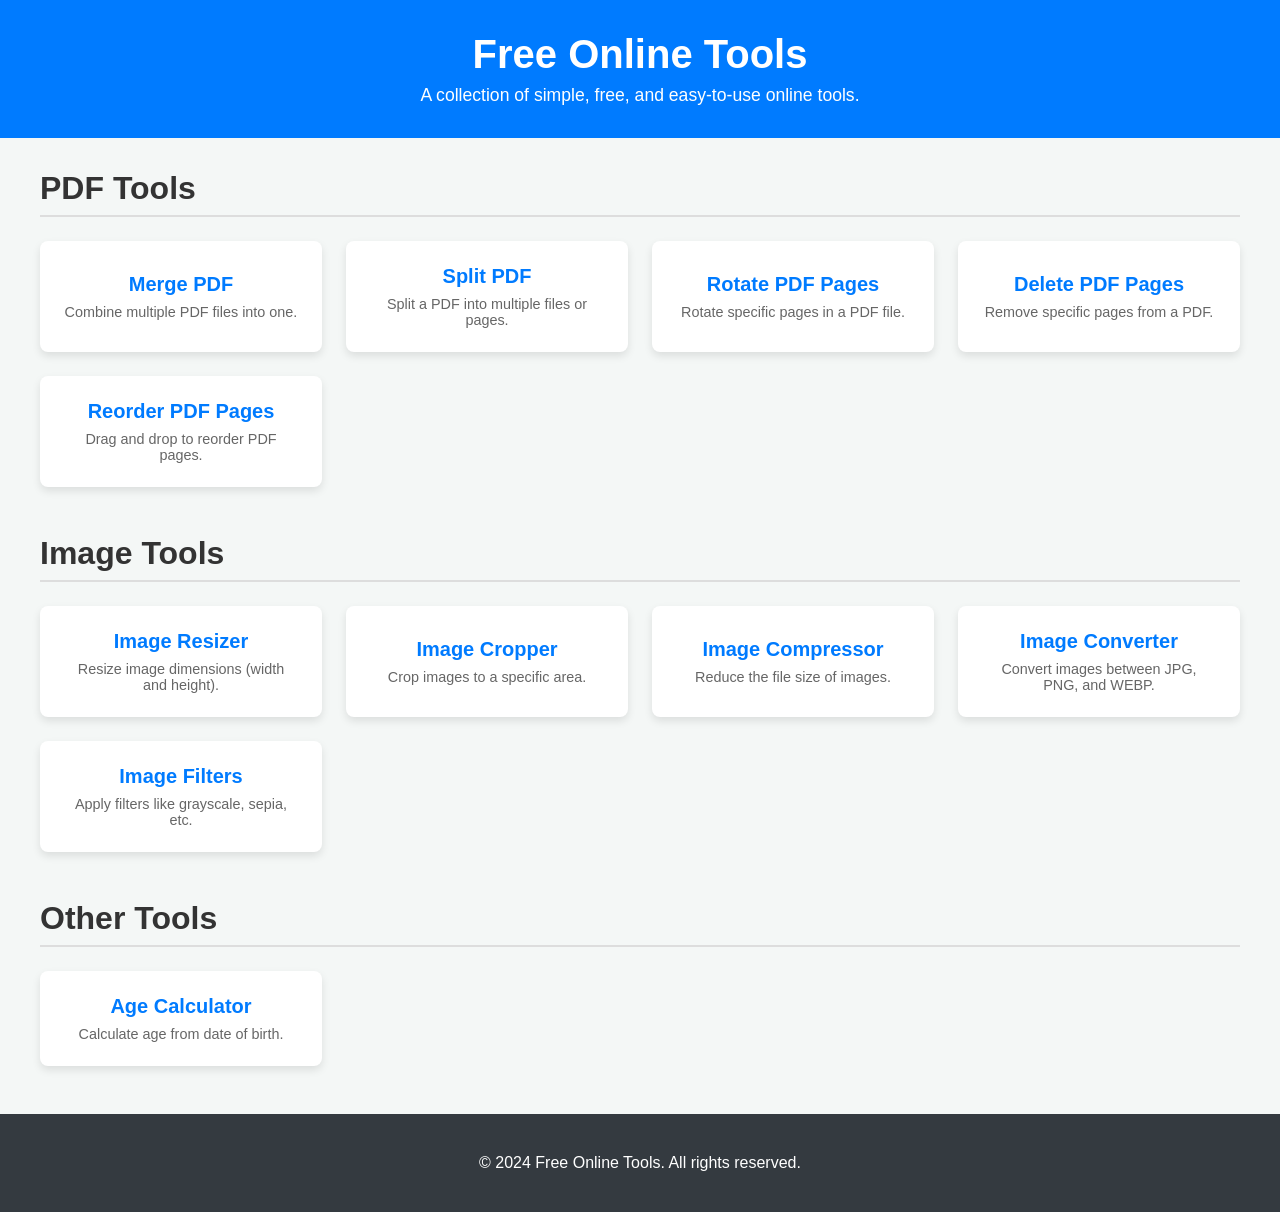
<file: index.html>
<!DOCTYPE html>
<html lang="en">
<head>
    <meta charset="UTF-8">
    <meta name="viewport" content="width=device-width, initial-scale=1.0">
    <title>Free Online Tools</title>
    <link rel="stylesheet" href="css/style.css">
</head>
<body>
    <header>
        <h1>Free Online Tools</h1>
        <p>A collection of simple, free, and easy-to-use online tools.</p>
    </header>

    <main>
        <section id="pdf-tools">
            <h2>PDF Tools</h2>
            <div class="tool-grid">
                <a href="merge-pdf.html" class="tool-card">
                    <h3>Merge PDF</h3>
                    <p>Combine multiple PDF files into one.</p>
                </a>
                <a href="split-pdf.html" class="tool-card">
                    <h3>Split PDF</h3>
                    <p>Split a PDF into multiple files or pages.</p>
                </a>
                <a href="pdf-rotator.html" class="tool-card">
                    <h3>Rotate PDF Pages</h3>
                    <p>Rotate specific pages in a PDF file.</p>
                </a>
                <a href="pdf-page-deleter.html" class="tool-card">
                    <h3>Delete PDF Pages</h3>
                    <p>Remove specific pages from a PDF.</p>
                </a>
                <a href="pdf-page-reorderer.html" class="tool-card">
                    <h3>Reorder PDF Pages</h3>
                    <p>Drag and drop to reorder PDF pages.</p>
                </a>
            </div>
        </section>

        <section id="image-tools">
            <h2>Image Tools</h2>
            <div class="tool-grid">
                <a href="image-resizer.html" class="tool-card">
                    <h3>Image Resizer</h3>
                    <p>Resize image dimensions (width and height).</p>
                </a>
                <a href="image-cropper.html" class="tool-card">
                    <h3>Image Cropper</h3>
                    <p>Crop images to a specific area.</p>
                </a>
                <a href="image-compressor.html" class="tool-card">
                    <h3>Image Compressor</h3>
                    <p>Reduce the file size of images.</p>
                </a>
                <a href="image-converter.html" class="tool-card">
                    <h3>Image Converter</h3>
                    <p>Convert images between JPG, PNG, and WEBP.</p>
                </a>
                <a href="image-filters.html" class="tool-card">
                    <h3>Image Filters</h3>
                    <p>Apply filters like grayscale, sepia, etc.</p>
                </a>
            </div>
        </section>

        <section id="other-tools">
            <h2>Other Tools</h2>
            <div class="tool-grid">
                <a href="age-calculator.html" class="tool-card">
                    <h3>Age Calculator</h3>
                    <p>Calculate age from date of birth.</p>
                </a>
            </div>
        </section>
    </main>

    <footer>
        <p>&copy; 2024 Free Online Tools. All rights reserved.</p>
    </footer>

</body>
</html>
</file>
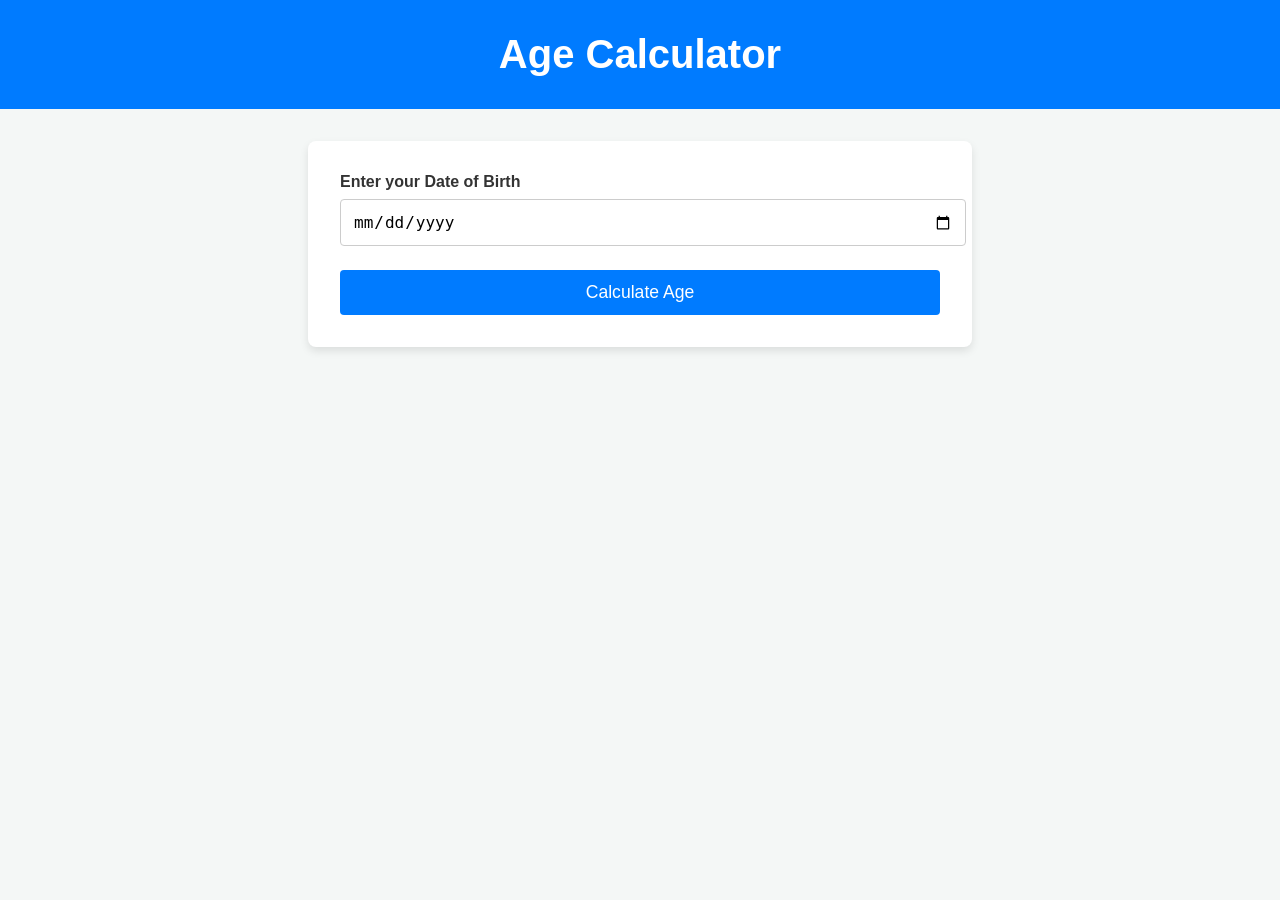
<file: age-calculator.html>
<!DOCTYPE html>
<html lang="en">
<head>
    <meta charset="UTF-8">
    <meta name="viewport" content="width=device-width, initial-scale=1.0">
    <title>Age Calculator</title>
    <link rel="stylesheet" href="css/style.css">
    <style>
        .calculator-container {
            max-width: 600px;
            margin: 2rem auto;
            padding: 2rem;
            background-color: white;
            border-radius: 8px;
            box-shadow: 0 4px 8px rgba(0, 0, 0, 0.1);
        }
        .form-group {
            margin-bottom: 1.5rem;
        }
        .form-group label {
            display: block;
            margin-bottom: 0.5rem;
            font-weight: bold;
        }
        .form-group input {
            width: 100%;
            padding: 0.75rem;
            border: 1px solid #ccc;
            border-radius: 4px;
            font-size: 1rem;
        }
        .btn {
            display: block;
            width: 100%;
            padding: 0.75rem;
            border: none;
            border-radius: 4px;
            background-color: #007bff;
            color: white;
            font-size: 1.1rem;
            cursor: pointer;
            transition: background-color 0.2s;
        }
        .btn:hover {
            background-color: #0056b3;
        }
        .result-container {
            margin-top: 2rem;
            padding: 1.5rem;
            background-color: #e9f7ff;
            border: 1px solid #b3e0ff;
            border-radius: 4px;
            display: none; /* Hidden by default */
            text-align: left;
        }
        .result-container h3 {
            margin-top: 0;
            margin-bottom: 1rem;
            color: #0056b3;
            border-bottom: 1px solid #b3e0ff;
            padding-bottom: 0.5rem;
        }
        .result-container p {
            margin: 0.5rem 0;
            font-size: 1.1rem;
        }
        .result-container hr {
            border: none;
            border-top: 1px solid #b3e0ff;
            margin: 1rem 0;
        }
    </style>
</head>
<body>
    <header>
        <h1>Age Calculator</h1>
    </header>

    <main>
        <div class="calculator-container">
            <div class="form-group">
                <label for="dob">Enter your Date of Birth</label>
                <input type="date" id="dob">
            </div>
            <button class="btn" id="calculate-btn">Calculate Age</button>
            <div class="result-container" id="result">
                <!-- Result will be displayed here -->
            </div>
        </div>
    </main>

    <script src="js/age-calculator.js"></script>
</body>
</html>
</file>
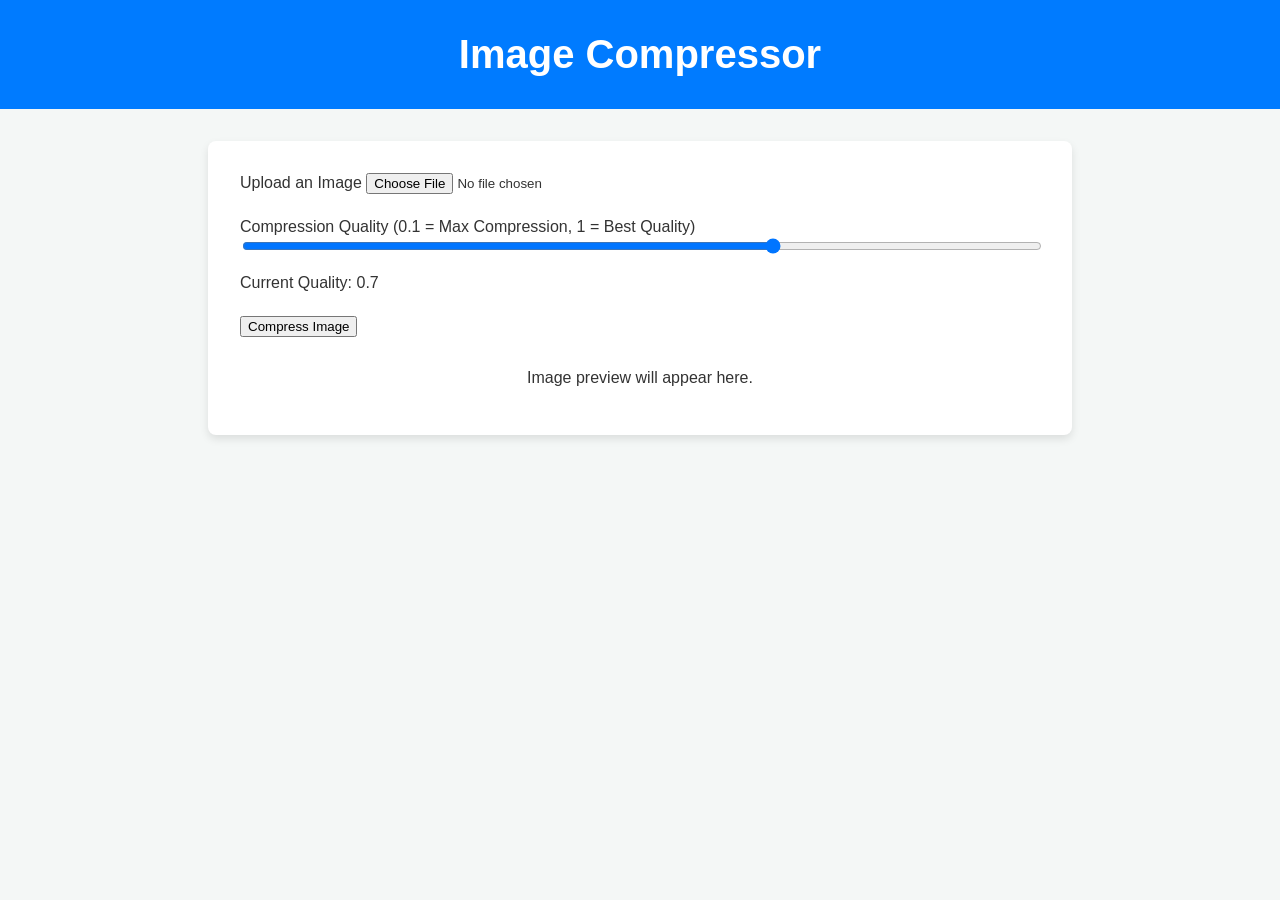
<file: image-compressor.html>
<!DOCTYPE html>
<html lang="en">
<head>
    <meta charset="UTF-8">
    <meta name="viewport" content="width=device-width, initial-scale=1.0">
    <title>Image Compressor</title>
    <link rel="stylesheet" href="css/style.css">
    <style>
        .tool-container {
            max-width: 800px;
            margin: 2rem auto;
            padding: 2rem;
            background-color: white;
            border-radius: 8px;
            box-shadow: 0 4px 8px rgba(0, 0, 0, 0.1);
        }
        .form-group {
            margin-bottom: 1.5rem;
        }
        .quality-slider {
            width: 100%;
        }
        .preview-container {
            margin-top: 2rem;
            text-align: center;
        }
        .preview-container img {
            max-width: 100%;
            max-height: 400px;
            border-radius: 4px;
            border: 1px solid #ddd;
        }
        .info-text {
            margin-top: 1rem;
            color: #555;
        }
        #compress-canvas {
            display: none;
        }
    </style>
</head>
<body>
    <header>
        <h1>Image Compressor</h1>
    </header>

    <main>
        <div class="tool-container">
            <div class="form-group">
                <label for="image-input">Upload an Image</label>
                <input type="file" id="image-input" accept="image/*">
            </div>

            <div class="form-group">
                <label for="quality-slider">Compression Quality (0.1 = Max Compression, 1 = Best Quality)</label>
                <input type="range" id="quality-slider" class="quality-slider" min="0.1" max="1" step="0.1" value="0.7">
                <p>Current Quality: <span id="quality-value">0.7</span></p>
            </div>

            <button class="btn" id="compress-btn">Compress Image</button>
            <a href="#" class="btn" id="download-btn" style="display: none;" download="compressed-image.jpg">Download Compressed Image</a>

            <div class="info-text" id="size-info" style="display: none;"></div>

            <div class="preview-container" id="preview">
                <p>Image preview will appear here.</p>
            </div>
            <canvas id="compress-canvas"></canvas>
        </div>
    </main>

    <script src="js/image-compressor.js"></script>
</body>
</html>
</file>
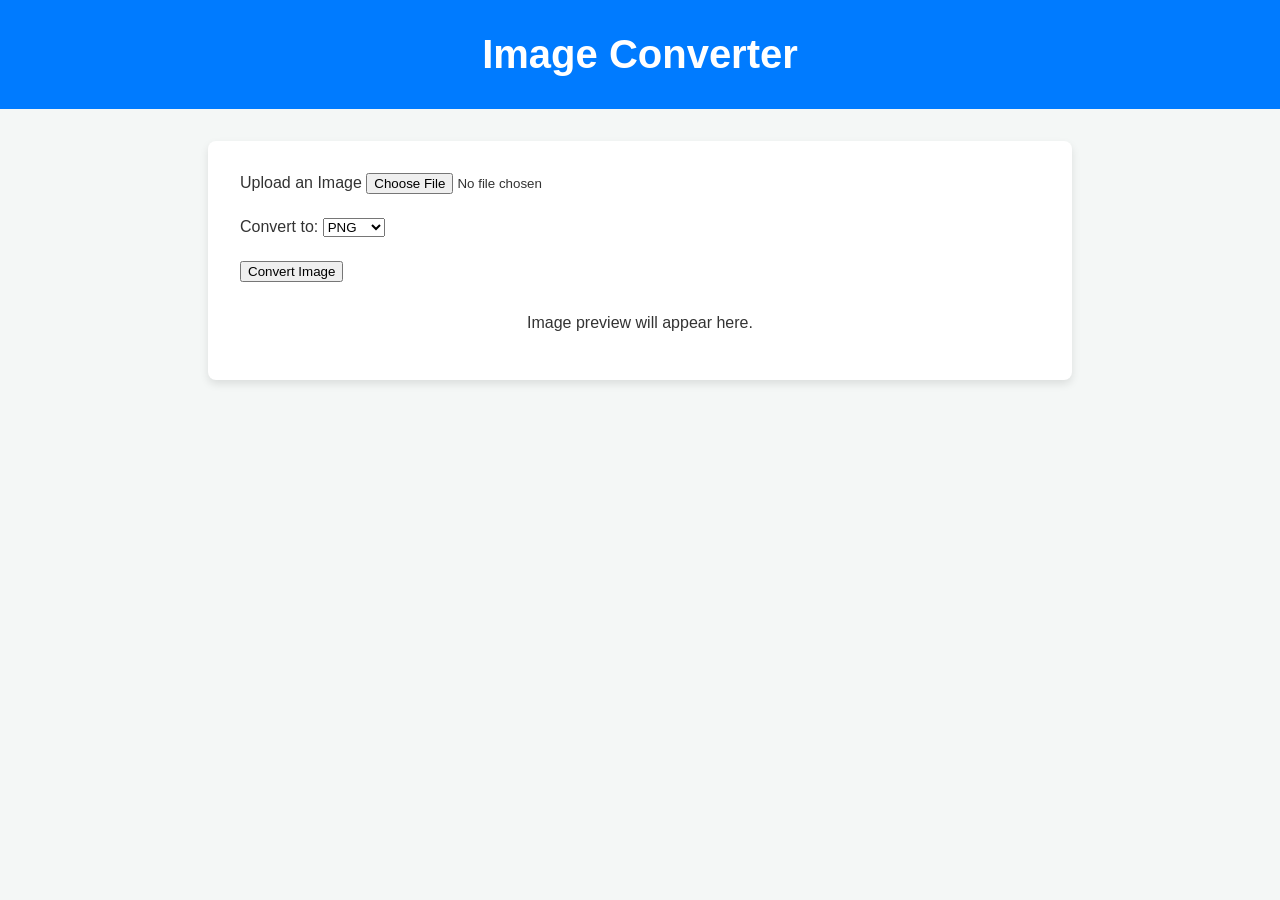
<file: image-converter.html>
<!DOCTYPE html>
<html lang="en">
<head>
    <meta charset="UTF-8">
    <meta name="viewport" content="width=device-width, initial-scale=1.0">
    <title>Image Converter</title>
    <link rel="stylesheet" href="css/style.css">
    <style>
        .tool-container {
            max-width: 800px;
            margin: 2rem auto;
            padding: 2rem;
            background-color: white;
            border-radius: 8px;
            box-shadow: 0 4px 8px rgba(0, 0, 0, 0.1);
        }
        .form-group {
            margin-bottom: 1.5rem;
        }
        .preview-container {
            margin-top: 2rem;
            text-align: center;
        }
        .preview-container img {
            max-width: 100%;
            max-height: 400px;
            border-radius: 4px;
            border: 1px solid #ddd;
        }
        #convert-canvas {
            display: none;
        }
    </style>
</head>
<body>
    <header>
        <h1>Image Converter</h1>
    </header>

    <main>
        <div class="tool-container">
            <div class="form-group">
                <label for="image-input">Upload an Image</label>
                <input type="file" id="image-input" accept="image/*">
            </div>

            <div class="form-group">
                <label for="format-select">Convert to:</label>
                <select id="format-select">
                    <option value="png">PNG</option>
                    <option value="jpeg">JPEG</option>
                    <option value="webp">WEBP</option>
                </select>
            </div>

            <button class="btn" id="convert-btn">Convert Image</button>
            <a href="#" class="btn" id="download-btn" style="display: none;" download>Download Converted Image</a>

            <div class="preview-container" id="preview">
                <p>Image preview will appear here.</p>
            </div>
            <canvas id="convert-canvas"></canvas>
        </div>
    </main>

    <script src="js/image-converter.js"></script>
</body>
</html>
</file>
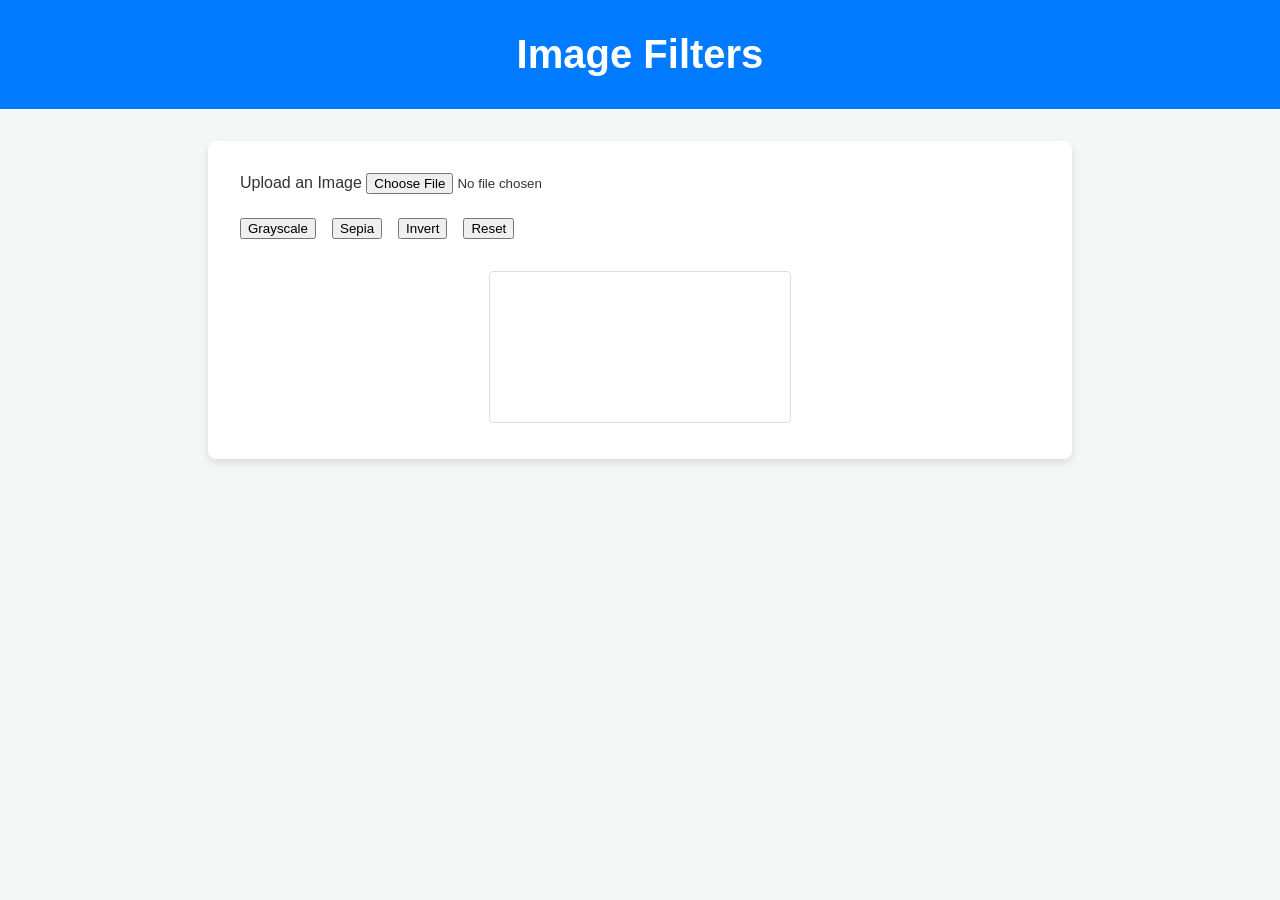
<file: image-filters.html>
<!DOCTYPE html>
<html lang="en">
<head>
    <meta charset="UTF-8">
    <meta name="viewport" content="width=device-width, initial-scale=1.0">
    <title>Image Filters</title>
    <link rel="stylesheet" href="css/style.css">
    <style>
        .tool-container {
            max-width: 800px;
            margin: 2rem auto;
            padding: 2rem;
            background-color: white;
            border-radius: 8px;
            box-shadow: 0 4px 8px rgba(0, 0, 0, 0.1);
        }
        .filter-buttons {
            margin-top: 1.5rem;
            margin-bottom: 1.5rem;
            display: flex;
            flex-wrap: wrap;
            gap: 1rem;
        }
        .preview-container {
            margin-top: 2rem;
            text-align: center;
        }
        .preview-container canvas {
            max-width: 100%;
            max-height: 500px;
            border-radius: 4px;
            border: 1px solid #ddd;
        }
    </style>
</head>
<body>
    <header>
        <h1>Image Filters</h1>
    </header>

    <main>
        <div class="tool-container">
            <div class="form-group">
                <label for="image-input">Upload an Image</label>
                <input type="file" id="image-input" accept="image/*">
            </div>

            <div class="filter-buttons">
                <button class="btn" data-filter="grayscale(100%)">Grayscale</button>
                <button class="btn" data-filter="sepia(100%)">Sepia</button>
                <button class="btn" data-filter="invert(100%)">Invert</button>
                <button class="btn btn-secondary" data-filter="none">Reset</button>
            </div>

            <a href="#" class="btn" id="download-btn" style="display: none;" download="filtered-image.png">Download Filtered Image</a>

            <div class="preview-container">
                <canvas id="filter-canvas"></canvas>
            </div>
        </div>
    </main>

    <script src="js/image-filters.js"></script>
</body>
</html>
</file>
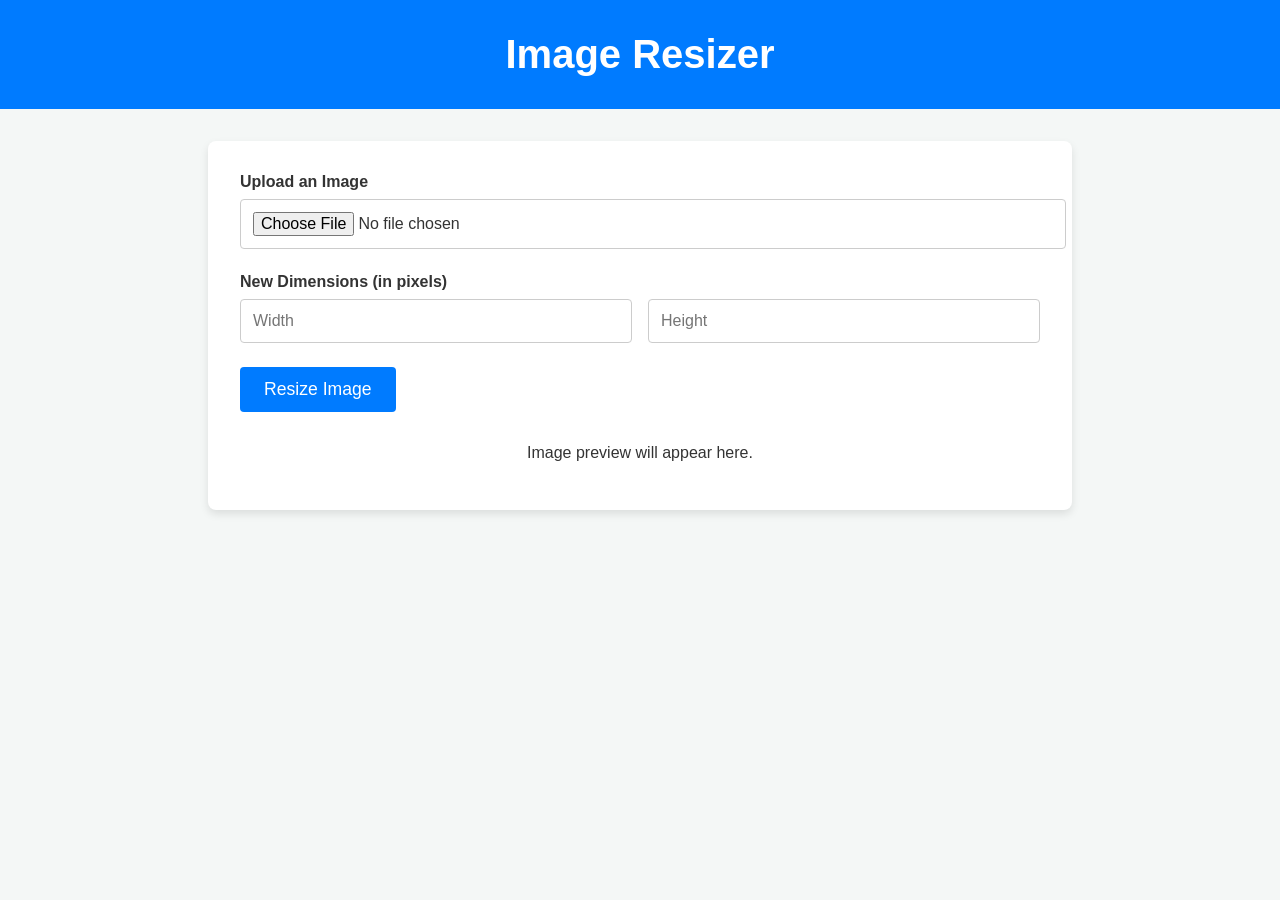
<file: image-resizer.html>
<!DOCTYPE html>
<html lang="en">
<head>
    <meta charset="UTF-8">
    <meta name="viewport" content="width=device-width, initial-scale=1.0">
    <title>Image Resizer</title>
    <link rel="stylesheet" href="css/style.css">
    <style>
        .tool-container {
            max-width: 800px;
            margin: 2rem auto;
            padding: 2rem;
            background-color: white;
            border-radius: 8px;
            box-shadow: 0 4px 8px rgba(0, 0, 0, 0.1);
        }
        .form-group {
            margin-bottom: 1.5rem;
        }
        .form-group label {
            display: block;
            margin-bottom: 0.5rem;
            font-weight: bold;
        }
        .form-group input[type="file"],
        .form-group input[type="number"] {
            width: 100%;
            padding: 0.75rem;
            border: 1px solid #ccc;
            border-radius: 4px;
            font-size: 1rem;
        }
        .dimensions {
            display: flex;
            gap: 1rem;
        }
        .btn {
            display: inline-block;
            padding: 0.75rem 1.5rem;
            border: none;
            border-radius: 4px;
            background-color: #007bff;
            color: white;
            font-size: 1.1rem;
            cursor: pointer;
            transition: background-color 0.2s;
            text-decoration: none;
            text-align: center;
        }
        .btn:hover {
            background-color: #0056b3;
        }
        .btn-secondary {
            background-color: #6c757d;
        }
        .btn-secondary:hover {
            background-color: #5a6268;
        }
        .preview-container {
            margin-top: 2rem;
            text-align: center;
        }
        .preview-container img {
            max-width: 100%;
            max-height: 400px;
            border-radius: 4px;
            border: 1px solid #ddd;
        }
        #resize-canvas {
            display: none;
        }
    </style>
</head>
<body>
    <header>
        <h1>Image Resizer</h1>
    </header>

    <main>
        <div class="tool-container">
            <div class="form-group">
                <label for="image-input">Upload an Image</label>
                <input type="file" id="image-input" accept="image/*">
            </div>

            <div class="form-group">
                <label>New Dimensions (in pixels)</label>
                <div class="dimensions">
                    <input type="number" id="width-input" placeholder="Width">
                    <input type="number" id="height-input" placeholder="Height">
                </div>
            </div>

            <button class="btn" id="resize-btn">Resize Image</button>
            <a href="#" class="btn btn-secondary" id="download-btn" style="display: none;" download="resized-image.png">Download Resized Image</a>

            <div class="preview-container" id="preview">
                <p>Image preview will appear here.</p>
            </div>
            <canvas id="resize-canvas"></canvas>
        </div>
    </main>

    <script src="js/image-resizer.js"></script>
</body>
</html>
</file>
<file: css/style.css>
body {
    font-family: -apple-system, BlinkMacSystemFont, "Segoe UI", Roboto, Helvetica, Arial, sans-serif;
    margin: 0;
    padding: 0;
    background-color: #f4f7f6;
    color: #333;
}

header {
    background-color: #007bff;
    color: white;
    text-align: center;
    padding: 2rem 1rem;
}

header h1 {
    margin: 0;
    font-size: 2.5rem;
}

header p {
    margin: 0.5rem 0 0;
    font-size: 1.1rem;
}

main {
    max-width: 1200px;
    margin: 2rem auto;
    padding: 0 1rem;
}

section {
    margin-bottom: 3rem;
}

h2 {
    font-size: 2rem;
    border-bottom: 2px solid #ddd;
    padding-bottom: 0.5rem;
    margin-bottom: 1.5rem;
}

.tool-grid {
    display: grid;
    grid-template-columns: repeat(auto-fill, minmax(250px, 1fr));
    gap: 1.5rem;
}

.tool-card {
    background-color: white;
    border-radius: 8px;
    box-shadow: 0 4px 8px rgba(0, 0, 0, 0.1);
    padding: 1.5rem;
    text-decoration: none;
    color: inherit;
    transition: transform 0.2s, box-shadow 0.2s;
    display: flex;
    flex-direction: column;
    justify-content: center;
    align-items: center;
    text-align: center;
}

.tool-card:hover {
    transform: translateY(-5px);
    box-shadow: 0 6px 12px rgba(0, 0, 0, 0.15);
}

.tool-card h3 {
    margin: 0 0 0.5rem;
    font-size: 1.25rem;
    color: #007bff;
}

.tool-card p {
    margin: 0;
    font-size: 0.9rem;
    color: #666;
}

footer {
    text-align: center;
    padding: 1.5rem;
    background-color: #343a40;
    color: white;
    margin-top: 3rem;
}
</file>
